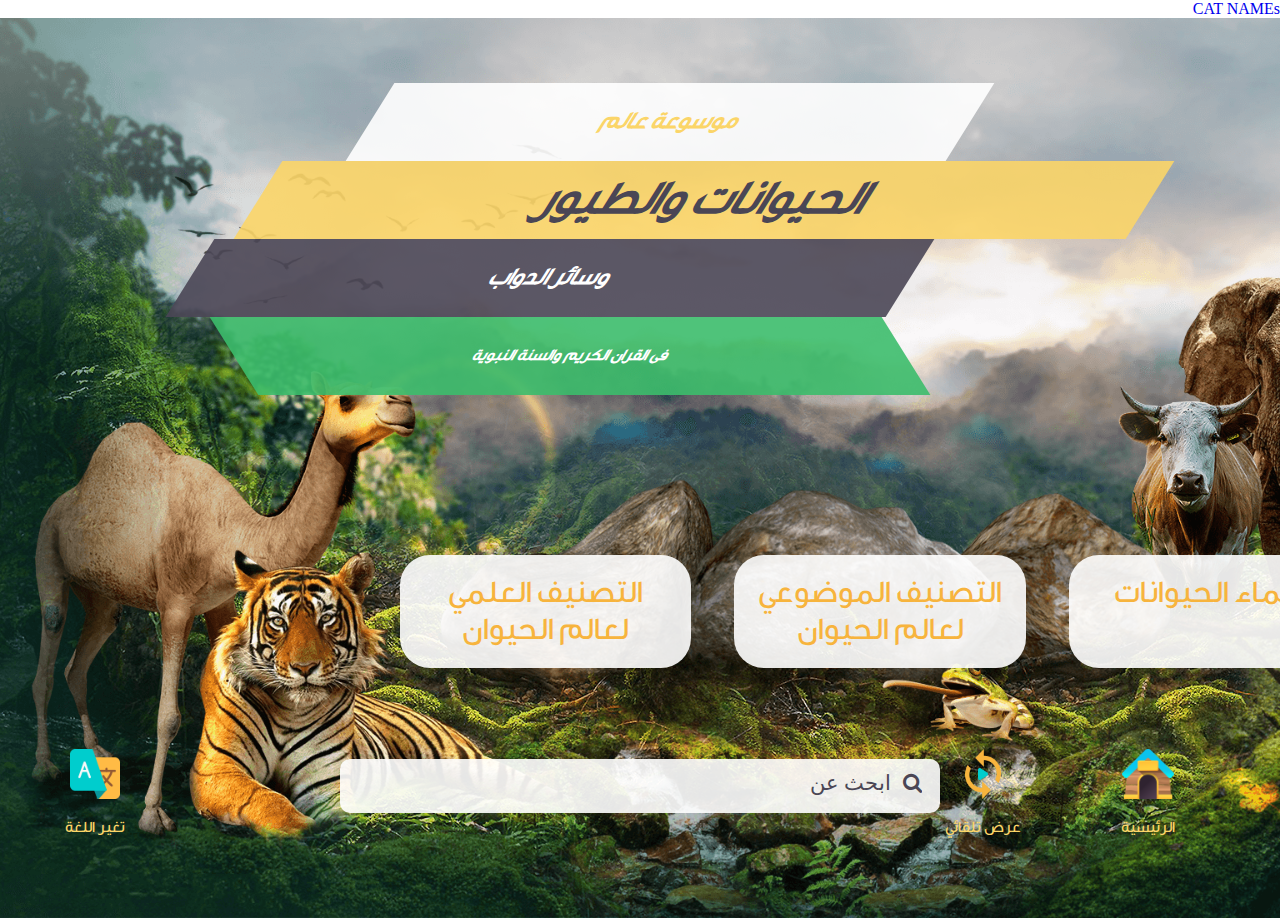
<file: index.html>
<!DOCTYPE html>
<html lang="en">
<head>
    <meta charset="UTF-8">
    <meta name="viewport" content="width=device-width, initial-scale=1.0">
    <meta name='viewport' content='width=1920'>
    <title>Animals - Site Title</title>
    <link rel="stylesheet" href="https://cdnjs.cloudflare.com/ajax/libs/font-awesome/4.7.0/css/font-awesome.min.css">
    <link rel="stylesheet" href="assets/css/animate.css">
    <link rel="stylesheet" href="assets/css/main.css">
</head>
<body>
    <a href="pages/animals-cat.html">CAT</a>
    <!-- <a href="pages/animal-info.html">INFO</a> -->
    <a href="pages/animals-names.html">NAMEs</a>
    <!-- main container start -->
    <main class="main main__home">

        <ul class="menu">
            <li class="menu__item menu__item--1 wow slideInRight" data-wow-duration="3s" data-wow-delay="1s">
                <a href="#" class="menu__item-link">موسوعة عالم</a>
            </li>
            <li class="menu__item menu__item--2 wow slideInLeft" data-wow-duration="3s" data-wow-delay="1s">
                <a href="#" class="menu__item-link">الحيوانات والطيور</a>
            </li>
            <li class="menu__item menu__item--3 wow slideInRight" data-wow-duration="3s" data-wow-delay="1s">
                <a href="#" class="menu__item-link">وسائر الدواب</a>
            </li>
            <li class="menu__item menu__item--4 wow slideInDown" data-wow-duration="3s" data-wow-delay="1s">
                <a href="#" class="menu__item-link">فى القران الكريم والسنة النبوية</a>
            </li>
        </ul>

        <ul class="links">
            <li class="links__item wow fadeInRightBig" data-wow-duration="3s"  data-wow-delay="3s">
                <a href="#" class="links__item-link"> أسماء 
                    الحيوانات</a>
            </li>
            <li class="links__item wow fadeInDownBig" data-wow-duration="3s"  data-wow-delay="3s" >
                <a href="#" class="links__item-link">  التصنيف الموضوعي 
                    لعالم الحيوان </a>
            </li>
            <li class="links__item wow fadeInLeftBig" data-wow-duration="3s"  data-wow-delay="3s" >
                <a href="#" class="links__item-link"> التصنيف العلمي 
                    لعالم الحيوان</a>
            </li>
        </ul>


        <!-- Footer -->
        <div class="footer">
            <ul class="footer__items">
                <li class="footer__item wow fadeInDownBig" data-wow-duration="3s" data-wow-delay="5s">
                    <img src="assets/images/icon/home.png" alt="Home" class="footer__item-icon">
                    <span class="footer__item-label ">الرئيسية</span>
                </li>
                <li class="footer__item footer__item--slides wow slideInDown" data-wow-duration="3s" data-wow-delay="5s">
                    <img src="assets/images/icon/reload.png" alt="Slides Show" class="footer__item-icon">
                    <span class="footer__item-label">عرض تلقائي</span>
                </li>
                <li class="footer__input wow slideInRight" data-wow-duration="3s" data-wow-delay="5s">
                    <input class="footer__input inputs" placeholder="&#xF002;  ابحث عن">
                </li>
                <li class="footer__item wow slideInRight" data-wow-duration="3s" data-wow-delay="5s">
                    <img src="assets/images/icon/lang.png" alt="Change Langauge" class="footer__item-icon">
                    <span class="footer__item-label">تغير اللغة</span>
                </li>
            </ul>
        </div>
    </main>
    <!-- main container End -->

    <script src="assets/js/wow.min.js"></script>
    <script src="assets/js/app.js"></script>
</body>
</html>
</file>
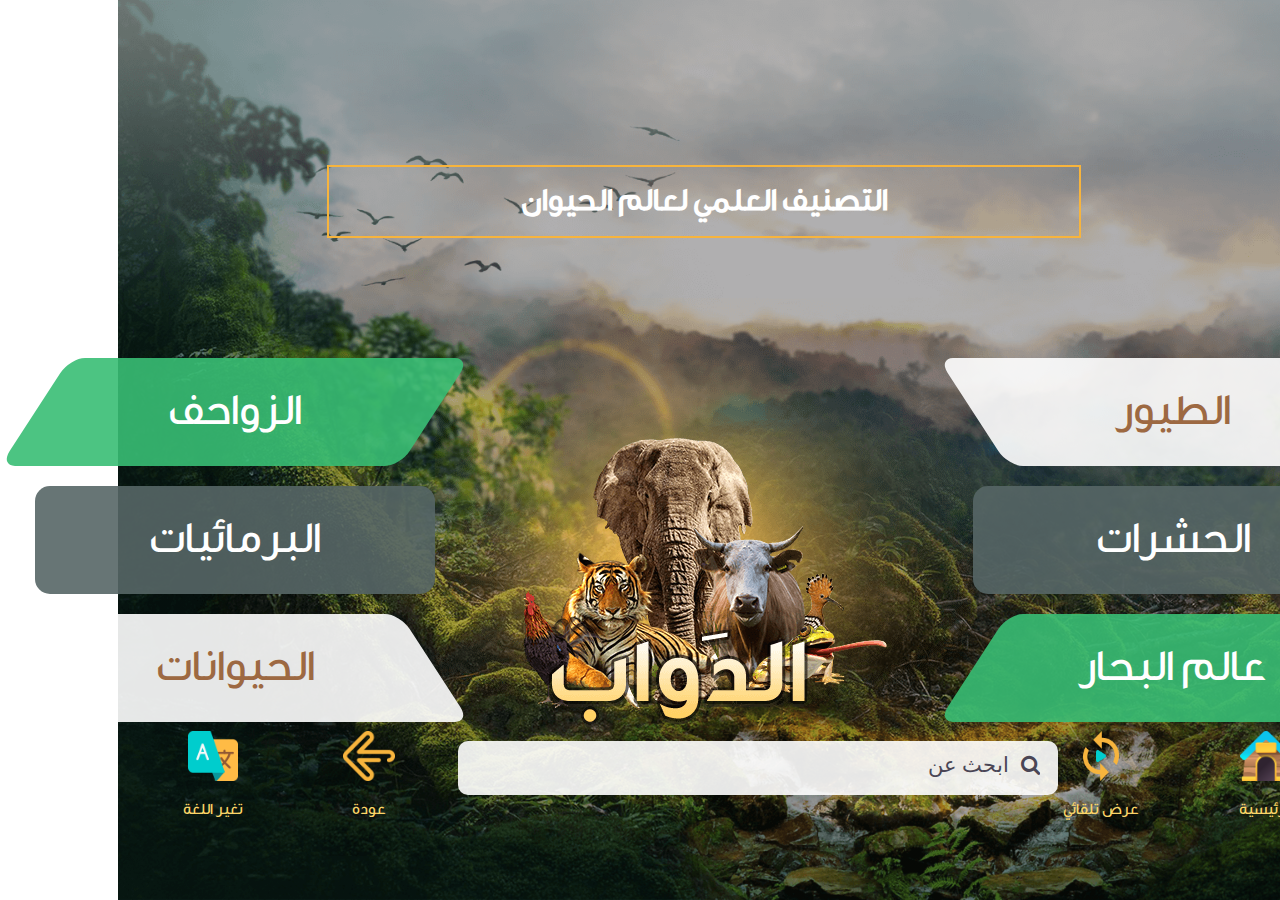
<file: pages/animals-s-classification.html>
<!DOCTYPE html>
<html lang="en">

<head>
    <meta charset="UTF-8">
    <meta name="viewport" content="width=device-width, initial-scale=1.0">
    <meta name='viewport' content='width=1920'>
    <title>Animals Scientific classification - Site Title</title>
    <link rel="stylesheet" href="https://cdnjs.cloudflare.com/ajax/libs/font-awesome/4.7.0/css/font-awesome.min.css">
    <link rel="stylesheet" href="../assets/css/animate.css">
    <link rel="stylesheet" href="../assets/css/main.css">
</head>

<body>

    <!-- main container start -->
    <main class="main main__animals-s-classification">

        <section class="classification">
            <h2 class="classification__title">التصنيف العلمي لعالم الحيوان </h2>

            <div class="classification__lists">
                <ul class="classification__list">
                    <li class="classification__list__item classification__list__item--1"><span class="text"> الطيور
                        </span></li>
                    <li class="classification__list__item classification__list__item--2"><span class="text"> الحشرات
                        </span></li>
                    <li class="classification__list__item classification__list__item--3"><span class="text">عالم البحار
                        </span></li>
                </ul>

                <img class="classification__img" src="../assets/images/classification-img.png" alt="classification">

                <ul class="classification__list">
                    <li class="classification__list__item classification__list__item--3"><span class="text"> الزواحف
                        </span></li>
                    <li class="classification__list__item classification__list__item--2"><span class="text"> البرمائيات
                        </span></li>
                    <li class="classification__list__item classification__list__item--1"><span class="text"> الحيوانات
                        </span></li>
                </ul>
            </div>
        </section>

        <!-- Footer -->
        <div class="footer">
            <ul class="footer__items">
                <li class="footer__item wow fadeInDownBig" data-wow-duration="3s" data-wow-delay="1s">
                    <img src="../assets/images/icon/home.png" alt="Home" class="footer__item-icon">
                    <span class="footer__item-label">الرئيسية</span>
                </li>
                <li class="footer__item footer__item--slides wow slideInDown" data-wow-duration="3s" data-wow-delay="1s">
                    <img src="../assets/images/icon/reload.png" alt="Slides Show" class="footer__item-icon">
                    <span class="footer__item-label">عرض تلقائي</span>
                </li>
                <li class="footer__input wow slideInRight" data-wow-duration="3s" data-wow-delay="1s">
                    <input class="footer__input inputs" placeholder="&#xF002;  ابحث عن">
                </li>
                <li class="footer__item  footer__item--back wow slideInRight" data-wow-duration="3s" data-wow-delay="1s">
                    <img src="../assets/images/icon/back.png" alt="Back" class="footer__item-icon">
                    <span class="footer__item-label">عودة</span>
                </li>
                <li class="footer__item  wow slideInRight" data-wow-duration="3s" data-wow-delay="1s">
                    <img src="../assets/images/icon/lang.png" alt="Change Langauge" class="footer__item-icon">
                    <span class="footer__item-label">تغير اللغة</span>
                </li>
            </ul>
        </div>
    </main>
    <!-- main container End -->

    <script src="../assets/js/wow.min.js"></script>
    <script src="../assets/js/app.js"></script>
</body>

</html>
</file>
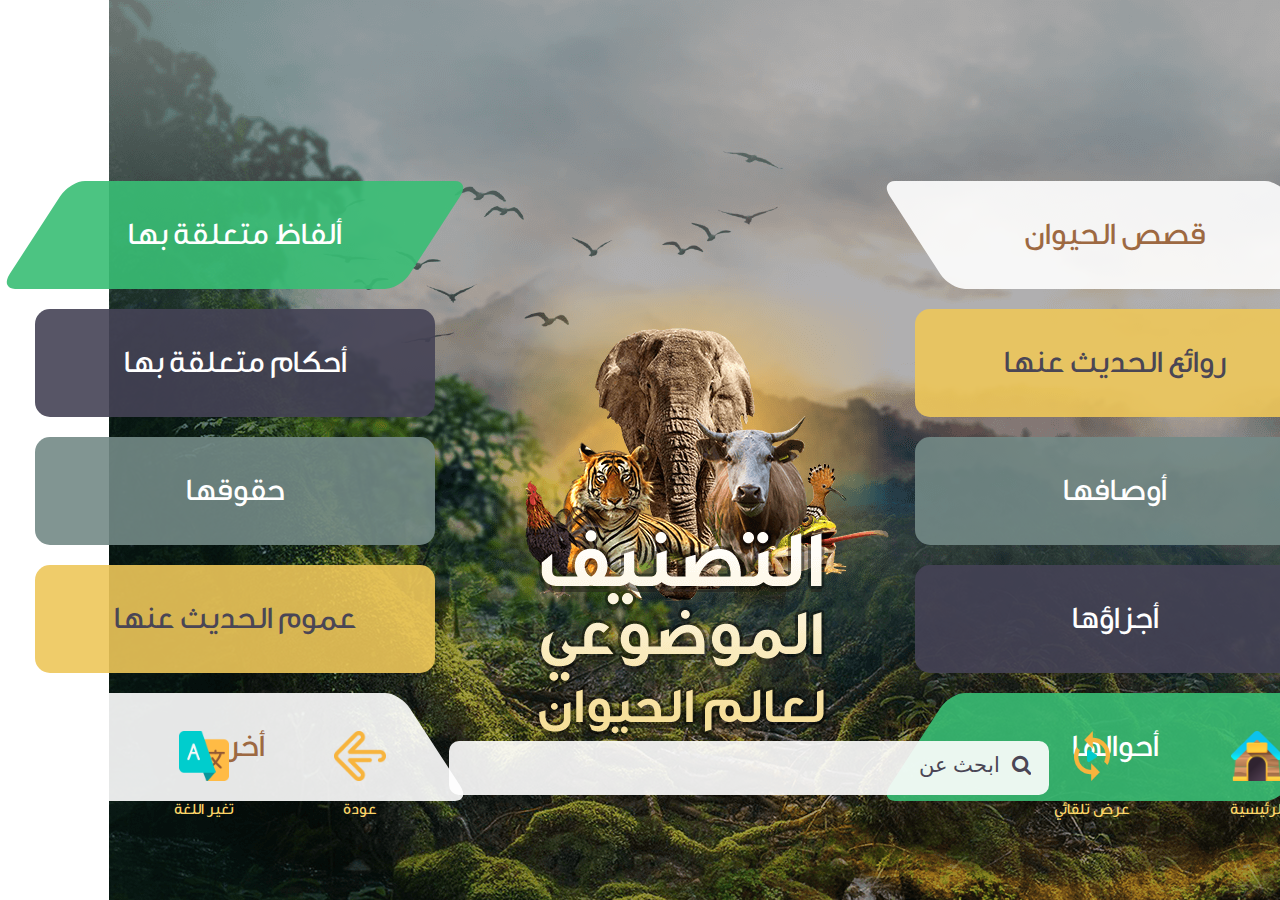
<file: pages/animals-t-classification.html>
<!DOCTYPE html>
<html lang="en">

<head>
    <meta charset="UTF-8">
    <meta name="viewport" content="width=device-width, initial-scale=1.0">
    <meta name='viewport' content='width=1920'>
    <title>Animals Thematic classification - Site Title</title>
    <link rel="stylesheet" href="https://cdnjs.cloudflare.com/ajax/libs/font-awesome/4.7.0/css/font-awesome.min.css">
    <link rel="stylesheet" href="../assets/css/animate.css">
    <link rel="stylesheet" href="../assets/css/main.css">
</head>

<body>

    <!-- main container start -->
    <main class="main main__animals-t-classification">

        <section class="classification">
            <div class="classification__lists">
                <ul class="classification__list">
                    <li class="classification__list__item classification__list__item--1"><span class="text"> قصص الحيوان
                        </span></li>
                    <li class="classification__list__item classification__list__item--orange"><span class="text"> روائع الحديث عنها
                        </span></li>
                    <li class="classification__list__item classification__list__item--grey"><span class="text">أوصافها
                        </span></li>
                    <li class="classification__list__item classification__list__item--dark"><span class="text">أجزاؤها
                        </span></li>
                    <li class="classification__list__item classification__list__item--3 classification__list__item--green"><span class="text">أحوالها
                        </span></li>
                </ul>

                <img class="classification__img" src="../assets/images/classification-t-img.png" alt="classification">

                <ul class="classification__list">
                    <li class="classification__list__item classification__list__item--3 classification__list__item--green"><span class="text"> ألفاظ متعلقة بها
                        </span></li>
                    <li class="classification__list__item classification__list__item--dark"><span class="text"> أحكام متعلقة بها
                        </span></li>
                    <li class="classification__list__item classification__list__item--grey"><span class="text"> حقوقها
                        </span></li>
                    <li class="classification__list__item classification__list__item--orange"><span class="text"> عموم الحديث عنها
                        </span></li>
                    <li class="classification__list__item classification__list__item--1"><span class="text"> أخرى
                        </span></li>
                </ul>
            </div>
        </section>

        <!-- Footer -->
        <div class="footer">
            <ul class="footer__items">
                <li class="footer__item wow fadeInDownBig" data-wow-duration="3s" data-wow-delay="1s">
                    <img src="../assets/images/icon/home.png" alt="Home" class="footer__item-icon">
                    <span class="footer__item-label">الرئيسية</span>
                </li>
                <li class="footer__item footer__item--slides wow slideInDown" data-wow-duration="3s" data-wow-delay="1s">
                    <img src="../assets/images/icon/reload.png" alt="Slides Show" class="footer__item-icon">
                    <span class="footer__item-label">عرض تلقائي</span>
                </li>
                <li class="footer__input wow slideInRight" data-wow-duration="3s" data-wow-delay="1s">
                    <input class="footer__input inputs" placeholder="&#xF002;  ابحث عن">
                </li>
                <li class="footer__item  footer__item--back wow slideInRight" data-wow-duration="3s" data-wow-delay="1s">
                    <img src="../assets/images/icon/back.png" alt="Back" class="footer__item-icon">
                    <span class="footer__item-label">عودة</span>
                </li>
                <li class="footer__item  wow slideInRight" data-wow-duration="3s" data-wow-delay="1s">
                    <img src="../assets/images/icon/lang.png" alt="Change Langauge" class="footer__item-icon">
                    <span class="footer__item-label">تغير اللغة</span>
                </li>
            </ul>
        </div>
    </main>
    <!-- main container End -->

    <script src="../assets/js/wow.min.js"></script>
    <script src="../assets/js/app.js"></script>
</body>

</html>
</file>
<file: assets/css/main.css>
.main__animal .animal-info__content .text::-webkit-scrollbar{width:6px;height:40px;border-radius:5px;margin-right:30px}.main__animal .animal-info__content .text::-webkit-scrollbar-track{background-color:#3cd07a}.main__animal .animal-info__content .text::-webkit-scrollbar-thumb{background-color:#29815a;outline:1px solid #3dd17a;border-radius:5px}.main{background-size:cover;background-repeat:no-repeat;height:100vh;padding:65px;position:relative;-webkit-box-sizing:border-box;box-sizing:border-box;font-family:"Dinar-One-Medium";background-image:url(../images/home-hero.png)}.main__home{-webkit-transition:all 0.5s;transition:all 0.5s}.main__home .menu{list-style:none;width:1000px;margin:0 auto;text-align:center}.main__home .menu__item{height:78px;display:-webkit-box;display:-ms-flexbox;display:flex;-webkit-box-align:center;-ms-flex-align:center;align-items:center;-webkit-box-pack:center;-ms-flex-pack:center;justify-content:center;-webkit-transform:skew(-32deg, 0deg);transform:skew(-32deg, 0deg);cursor:pointer;-webkit-transition:all 0.5s ease-in-out;transition:all 0.5s ease-in-out;-webkit-transform:translate(50px) skew(-32deg, 0deg);transform:translate(50px) skew(-32deg, 0deg)}.main__home .menu__item-link{font-size:inherit;color:inherit;font-weight:bold;-webkit-transition:all 0.5s;transition:all 0.5s}.main__home .menu__item--1{background-color:rgba(255,255,255,0.9);color:#fbd568;width:600px;font-size:1.5rem;margin:0 auto}.main__home .menu__item--2{background-color:rgba(251,213,104,0.9);color:#4a4655;width:892px;font-size:3rem}.main__home .menu__item--3{background-color:rgba(74,70,85,0.9);color:#fff;width:720px;font-size:1.5rem;margin-right:auto}.main__home .menu__item--4{background-color:rgba(60,189,108,0.9);color:#fff;width:672px;margin:0 auto;-webkit-transform:translate(-50px) skew(32deg, 0deg);transform:translate(-50px) skew(32deg, 0deg)}.main__home .menu__item--4 .menu__item-link{-webkit-transform:skew(-50deg, 0deg) !important;transform:skew(-50deg, 0deg) !important}.main__home .menu__item:hover{-webkit-transform:skew(0deg, 0deg);transform:skew(0deg, 0deg)}.main__home .menu__item:hover .menu__item-link{-webkit-transform:skew(-32deg, 0deg) !important;transform:skew(-32deg, 0deg) !important}.main__home .links{list-style:none;width:1000px;margin:0 auto;text-align:center;display:-webkit-box;display:-ms-flexbox;display:flex;-webkit-box-pack:justify;-ms-flex-pack:justify;justify-content:space-between;justify-items:center;position:absolute;left:400px;bottom:250px;z-index:9}.main__home .links__item{width:30.33%;-webkit-transition:all 0.9s;transition:all 0.9s;padding:20px;background-color:rgba(255,255,255,0.9);border-radius:30px}.main__home .links__item:hover{-webkit-transform:translateY(-20px);transform:translateY(-20px);background-color:#f7b43d}.main__home .links__item:hover .links__item-link{color:#fff}.main__home .links__item-link{color:#f7b43d;font-size:2rem;text-align:center;display:inline-block;-webkit-transition:all .9s;transition:all .9s}.main__animal{background:-webkit-gradient(linear, left top, left bottom, from(rgba(40,50,78,0.6)));background:linear-gradient(rgba(40,50,78,0.6));position:absolute;top:0;bottom:0}.main__animal .animal{display:-webkit-box;display:-ms-flexbox;display:flex;margin:50px}.main__animal .animal-info{-webkit-box-flex:1;-ms-flex:1;flex:1}.main__animal .animal-info__title{color:#bdc8c9;font-size:1.3rem;margin-right:50px;margin-bottom:30px;font-family:"Dinar-One-Medium";position:relative}.main__animal .animal-info__title::after{content:'';position:absolute;bottom:-10px;right:0;width:100px;height:3px;background-color:#f7b43d}.main__animal .animal-info__detail{background-color:rgba(120,140,141,0.9);border-radius:100px;-webkit-box-sizing:border-box;box-sizing:border-box;margin-bottom:30px;padding:20px 67px}.main__animal .animal-info__tags{display:-webkit-box;display:-ms-flexbox;display:flex;-webkit-box-pack:justify;-ms-flex-pack:justify;justify-content:space-between}.main__animal .animal-info__tag{font-size:1.3rem;width:211px;height:57px;background-color:#566666;display:-webkit-box;display:-ms-flexbox;display:flex;-webkit-box-align:center;-ms-flex-align:center;align-items:center;-webkit-box-pack:center;-ms-flex-pack:center;justify-content:center;border-radius:20px;cursor:pointer;margin:0 3px;-webkit-transition:all 0.5s ease-in-out;transition:all 0.5s ease-in-out}.main__animal .animal-info__tag:hover{-webkit-transform:translateY(-20px);transform:translateY(-20px)}.main__animal .animal-info__content{width:100%;background-color:rgba(49,166,97,0.9);height:464px;padding:67px;line-height:50px;direction:ltr;border-top-right-radius:10px;border-bottom-left-radius:10px;position:relative}.main__animal .animal-info__content:after,.main__animal .animal-info__content:before{content:" ";width:20px;height:20px;position:absolute;border:0px solid #fff;-webkit-transition:all 1s;transition:all 1s}.main__animal .animal-info__content:after{top:-1px;left:-1px;border-top:5px solid #fff;border-left:5px solid #fff;border-radius:2px}.main__animal .animal-info__content:before{bottom:-1px;right:-1px;border-bottom:5px solid #fff;border-right:5px solid #fff;border-radius:2px}.main__animal .animal-info__content:before,.main__animal .animal-info__content:after{-webkit-animation:createBorder 3s;animation:createBorder 3s}.main__animal .animal-info__content .text{overflow-y:auto;height:100%;padding-right:20px;text-align:right}.main__animal .animal-details{width:23%}.main__animal .animal-details__img{animation:zoomIn 3s;-webkit-animation:zoomIn 3s}.main__animal .animal-details__name{position:relative;cursor:pointer;text-align:center;padding:16px;width:200px;margin:0 auto;margin-bottom:20px;font-size:1.5rem;color:#f7b43d}.main__animal .animal-details__name:after,.main__animal .animal-details__name:before{content:" ";width:20px;height:20px;position:absolute;-webkit-transition:all 1s;transition:all 1s}.main__animal .animal-details__name:after{top:-1px;left:-1px;border-top:4px solid #f7b43d;border-left:4px solid #f7b43d}.main__animal .animal-details__name:before{bottom:-1px;right:-1px;border-bottom:4px solid #f7b43d;border-right:4px solid #f7b43d;border-radius:2px}.main__animal .animal-details__name:before,.main__animal .animal-details__name:after{-webkit-animation-name:borderName;animation-name:borderName;-webkit-animation-duration:5s;animation-duration:5s;-webkit-animation-delay:2s;animation-delay:2s;-webkit-animation-iteration-count:infinite;animation-iteration-count:infinite}.main__animal .animal-details__title{-webkit-animation-iteration-count:infinite !important;animation-iteration-count:infinite !important}.main__animal .animal-details__name-1:after,.main__animal .animal-details__name-1:before{content:" ";width:20px;height:20px;position:absolute;-webkit-transition:all 1s;transition:all 1s}.main__animal .animal-details__name-1:after{bottom:-1px;left:-1px;border-bottom:4px solid #f7b43d;border-left:4px solid #f7b43d}.main__animal .animal-details__name-1:before{top:-1px;right:-1px;border-top:4px solid #f7b43d;border-right:4px solid #f7b43d;border-radius:2px}.main__animal .animal-details__alternative-names{display:-webkit-box;display:-ms-flexbox;display:flex;-ms-flex-wrap:wrap;flex-wrap:wrap;margin-right:5px}.main__animal .animal-details__alternative-name{width:93px;height:44px;border-radius:20px;background-color:#2f9e6e;display:-webkit-box;display:-ms-flexbox;display:flex;-webkit-box-align:center;-ms-flex-align:center;align-items:center;-webkit-box-pack:center;-ms-flex-pack:center;justify-content:center;cursor:pointer;margin-bottom:10px;margin-left:5px;-webkit-transition:all 0.5s ease-in-out;transition:all 0.5s ease-in-out}.main__animal .animal-details__alternative-name:hover{-webkit-transform:translateY(-5px);transform:translateY(-5px)}.main__animal .animal-details__others{background-color:rgba(120,140,141,0.9);width:400px;padding:5px 0;border-radius:10px}.main__animal .animal-details__title-others{padding:0 50px;color:#bdc8c9;font-family:'Dinar-One-Medium';position:relative;margin-bottom:30px}.main__animal .animal-details__title-others::after{content:'';width:80px;height:3px;position:absolute;bottom:-10px;right:50px;background-color:#f7b43d}@keyframes createBorder{0%{width:0%;height:0%}50%{width:102%;height:102%}}@-webkit-keyframes createBorder{0%{width:0%;height:0%}50%{width:102%;height:102%}}@keyframes borderName{0%{width:10%;height:10%}50%{width:100%;height:100%}}@-webkit-keyframes borderName{0%{width:10%;height:10%}50%{width:100%;height:100%}}@keyframes zoomIn{0%{opacity:0;-webkit-transform:scale3d(0.3, 0.3, 0.3);transform:scale3d(0.3, 0.3, 0.3)}50%{opacity:1}}@-webkit-keyframes zoomIn{0%{opacity:0;-webkit-transform:scale3d(0.3, 0.3, 0.3);transform:scale3d(0.3, 0.3, 0.3)}50%{opacity:1}}.main__animals-cat{background:-webkit-gradient(linear, left top, left bottom, from(rgba(0,0,0,0.5)), to(rgba(0,0,0,0.5))),url(../images/hero.png) no-repeat;background:linear-gradient(rgba(0,0,0,0.5), rgba(0,0,0,0.5)),url(../images/hero.png) no-repeat;background-size:cover}.main__animals-cat .animals-cat{width:1555px;height:709px;margin:0 auto;display:-webkit-box;display:-ms-flexbox;display:flex;-webkit-box-orient:vertical;-webkit-box-direction:normal;-ms-flex-direction:column;flex-direction:column;-ms-flex-wrap:wrap;flex-wrap:wrap}.main__animals-cat .animals-cat__item{height:110px;border-radius:15px;display:-webkit-box;display:-ms-flexbox;display:flex;-webkit-box-orient:vertical;-webkit-box-direction:normal;-ms-flex-direction:column;flex-direction:column;-webkit-box-align:center;-ms-flex-align:center;align-items:center;-webkit-box-pack:center;-ms-flex-pack:center;justify-content:center;font-size:1.3rem;cursor:pointer;margin-left:10px;margin-bottom:10px;-webkit-transition:all 0.5s ease-in-out;transition:all 0.5s ease-in-out}.main__animals-cat .animals-cat__item--small{width:330px}.main__animals-cat .animals-cat__item--large{width:400px}.main__animals-cat .animals-cat__item--dark{background-color:rgba(69,67,85,0.9)}.main__animals-cat .animals-cat__item--green{background-color:rgba(57,190,116,0.9)}.main__animals-cat .animals-cat__item--orange{background-color:rgba(197,157,79,0.9)}.main__animals-cat .animals-cat__item:hover{-webkit-transform:translateY(-5px);transform:translateY(-5px)}.title{font-size:2rem;cursor:pointer;text-align:center;padding:16px;width:35%;margin:0px auto;margin-bottom:50px;color:#f7b43d;position:relative;font-family:"Dinar-One-Medium"}.title::after,.title::before{content:" ";width:20px;height:20px;position:absolute;-webkit-transition:all 1s;transition:all 1s}.title::before{bottom:25px;right:25px;border-bottom:4px solid #f7b43d;border-right:4px solid #f7b43d}.title::after{top:25px;left:25px;border-top:4px solid #f7b43d;border-left:4px solid #f7b43d}.title__name::after,.title__name::before{content:" ";width:20px;height:20px;position:absolute;-webkit-transition:all 1s;transition:all 1s}.title__name::after{bottom:25px;left:25px;border-bottom:4px solid #f7b43d;border-left:4px solid #f7b43d}.title__name::before{top:25px;right:25px;border-top:4px solid #f7b43d;border-right:4px solid #f7b43d;border-radius:2px}.animals-cat .slick-slide{width:389px !important}.animals-cat .slick-slide>*:focus{border:solid 3px rgba(255,255,255,0.9) !important}.animals-cat__item{outline:none !important}.animals-cat .slick-prev{width:51px}.animals-cat .slick-next{width:51px}.animals-cat .slick-list{width:100%;background-color:rgba(255,255,255,0.5);border-radius:10px}.animals-cat .slick-track{width:7002px !important;display:-webkit-box;display:-ms-flexbox;display:flex;-ms-flex-wrap:nowrap;flex-wrap:nowrap;padding:30px 30px}.animals-cat .slick-dots{margin:0 auto;display:-webkit-box;display:-ms-flexbox;display:flex}.animals-cat .slick-dots>li{padding:5px}.animals-cat .slick-dots>li>button{padding:8px;outline:none;border-radius:50%;border:none}.animals-cat .slick-active{outline:none}.animals-cat .slick-active>button{border:solid 2px #fff !important;background-color:#f7b43d;outline:none}.main__animals-s-classification{background:-webkit-gradient(linear, left top, left bottom, from(rgba(0,0,0,0.3)), to(rgba(0,0,0,0.3))),url(../images/hero.png);background:linear-gradient(rgba(0,0,0,0.3), rgba(0,0,0,0.3)),url(../images/hero.png);background-size:cover}.main__animals-s-classification .classification{width:1258px;height:550px;margin:0 auto;margin-top:100px;text-align:center}.main__animals-s-classification .classification__title{font-size:2rem;border:2px solid #f7b43d;cursor:pointer;text-align:center;padding:16px;width:60%;margin:0 auto;margin-bottom:60px}.main__animals-s-classification .classification__lists{display:-webkit-box;display:-ms-flexbox;display:flex;-webkit-box-pack:center;-ms-flex-pack:center;justify-content:center;-webkit-box-align:center;-ms-flex-align:center;align-items:center}.main__animals-s-classification .classification__list{padding:0 !important}.main__animals-s-classification .classification__list__item{height:108px;border-radius:15px;background-color:rgba(255,255,255,0.9);width:400px;margin-bottom:20px;display:-webkit-box;display:-ms-flexbox;display:flex;-webkit-box-align:center;-ms-flex-align:center;align-items:center;-webkit-box-pack:center;-ms-flex-pack:center;justify-content:center;font-size:2.8rem;cursor:pointer;-webkit-transition:left .5s ease-in-out;transition:left .5s ease-in-out}.main__animals-s-classification .classification__list__item--1{-webkit-transform:skew(33deg, 0deg);transform:skew(33deg, 0deg);color:#9d6942}.main__animals-s-classification .classification__list__item--1 .text{-webkit-transform:skew(-33deg, 0deg);transform:skew(-33deg, 0deg)}.main__animals-s-classification .classification__list__item--2{background-color:rgba(86,102,102,0.9)}.main__animals-s-classification .classification__list__item--3{background-color:rgba(57,190,116,0.9);-webkit-transform:skew(-33deg, 0deg);transform:skew(-33deg, 0deg)}.main__animals-s-classification .classification__list__item--3 .text{-webkit-transform:skew(33deg, 0deg);transform:skew(33deg, 0deg)}.main__animals-s-classification .classification__list__item:hover{position:relative;bottom:-5px}.main__animals-t-classification{background:-webkit-gradient(linear, left top, left bottom, from(rgba(0,0,0,0.3)), to(rgba(0,0,0,0.3))),url(../images/hero.png);background:linear-gradient(rgba(0,0,0,0.3), rgba(0,0,0,0.3)),url(../images/hero.png)}.main__animals-t-classification .classification{width:1258px;height:550px;margin:0 auto;margin-top:100px;text-align:center}.main__animals-t-classification .classification__lists{display:-webkit-box;display:-ms-flexbox;display:flex;-webkit-box-pack:center;-ms-flex-pack:center;justify-content:center;-webkit-box-align:center;-ms-flex-align:center;align-items:center}.main__animals-t-classification .classification__list__item{height:108px;border-radius:15px;background-color:rgba(255,255,255,0.9);width:400px;margin-bottom:20px;display:-webkit-box;display:-ms-flexbox;display:flex;-webkit-box-align:center;-ms-flex-align:center;align-items:center;-webkit-box-pack:center;-ms-flex-pack:center;justify-content:center;font-size:2rem;cursor:pointer;-webkit-transition:left .5s ease-in-out;transition:left .5s ease-in-out}.main__animals-t-classification .classification__list__item--1{-webkit-transform:skew(33deg, 0deg);transform:skew(33deg, 0deg);color:#9d6942}.main__animals-t-classification .classification__list__item--1 .text{-webkit-transform:skew(-33deg, 0deg);transform:skew(-33deg, 0deg)}.main__animals-t-classification .classification__list__item--3{-webkit-transform:skew(-33deg, 0deg);transform:skew(-33deg, 0deg)}.main__animals-t-classification .classification__list__item--3 .text{-webkit-transform:skew(33deg, 0deg);transform:skew(33deg, 0deg)}.main__animals-t-classification .classification__list__item--dark{background-color:rgba(69,67,85,0.9)}.main__animals-t-classification .classification__list__item--green{background-color:rgba(57,190,116,0.9)}.main__animals-t-classification .classification__list__item--orange{background-color:rgba(237,199,90,0.9);color:#4a4655}.main__animals-t-classification .classification__list__item--grey{background-color:rgba(115,137,134,0.9)}.main__animals-t-classification .classification__list__item:hover{position:relative;bottom:-5px}.main__animals-names{background:-webkit-gradient(linear, left top, left bottom, from(rgba(40,50,78,0.6)));background:linear-gradient(rgba(40,50,78,0.6));position:absolute;top:0;bottom:0;left:0;right:0;text-align:center}.main__animals-names .title{font-size:2rem;cursor:pointer;text-align:center;padding:16px;width:30%;margin:40px auto;margin-bottom:20px;color:#f7b43d;position:relative;font-family:"Dinar-One-Medium"}.main__animals-names .title::after,.main__animals-names .title::before{content:" ";width:20px;height:20px;position:absolute;-webkit-transition:all 1s;transition:all 1s}.main__animals-names .title::before{bottom:25px;right:25px;border-bottom:4px solid #f7b43d;border-right:4px solid #f7b43d}.main__animals-names .title::after{top:25px;left:25px;border-top:4px solid #f7b43d;border-left:4px solid #f7b43d}.main__animals-names .title__name::after,.main__animals-names .title__name::before{content:" ";width:20px;height:20px;position:absolute;-webkit-transition:all 1s;transition:all 1s}.main__animals-names .title__name::after{bottom:25px;left:25px;border-bottom:4px solid #f7b43d;border-left:4px solid #f7b43d}.main__animals-names .title__name::before{top:25px;right:25px;border-top:4px solid #f7b43d;border-right:4px solid #f7b43d;border-radius:2px}.main__animals-names .cards{width:1513px;margin:0 auto;display:-webkit-box;display:-ms-flexbox;display:flex;-ms-flex-wrap:wrap;flex-wrap:wrap}.main__animals-names .cards .card{width:287px;height:438px;background-color:rgba(255,255,255,0.9);border-radius:15px;overflow:hidden;position:relative;margin-left:15px;margin-bottom:15px;cursor:pointer}.main__animals-names .cards .card__img{position:absolute;right:-200px;top:30px;-webkit-transition:all 0.5s ease-in-out;transition:all 0.5s ease-in-out}.main__animals-names .cards .card__name{position:absolute;bottom:35px;left:45px;font-size:1.3rem;margin:0}.main__animals-names .cards .card--2{background-color:rgba(74,70,85,0.9)}.main__animals-names .cards .card--2 img{right:-80px}.main__animals-names .cards .card--3{background-color:rgba(115,137,134,0.9)}.main__animals-names .cards .card--3 img{right:-80px}.main__animals-names .cards .card--4{background-color:rgba(247,180,61,0.9)}.main__animals-names .cards .card--4 img{right:-80px}.main__animals-names .cards .card--5 img{right:-150px}.main__animals-names .cards .card--6{background-color:rgba(247,180,61,0.9)}.main__animals-names .cards .card--6 img{right:-200px}.main__animals-names .cards .card--7 img{right:-50px}.main__animals-names .cards .card--8{background-color:rgba(47,158,110,0.9)}.main__animals-names .cards .card--8 img{right:-180px}.main__animals-names .cards .card--9{background-color:rgba(74,70,85,0.9)}.main__animals-names .cards .card--9 img{right:-180px}.main__animals-names .cards .card--10{background-color:rgba(115,137,134,0.9)}.main__animals-names .cards .card--10 img{right:-150px}.main__animals-names .cards .card:hover img{-webkit-transform:scale(1.2);transform:scale(1.2)}.main__animals-names #slider{width:1513px;margin:0 auto}.main__animals-names .slider-button{position:absolute;top:45%;display:-webkit-box;display:-ms-flexbox;display:flex;-webkit-box-orient:vertical;-webkit-box-direction:normal;-ms-flex-direction:column;flex-direction:column;margin-right:106px}.main__animals-names .slider-button .top-arrow{margin-bottom:130px}.main__animals-names .slider-button img{cursor:pointer}.main__animals-names .slick-dots{position:absolute;top:30%;left:-7%}.main__animals-names .slick-dots li button{width:15px;height:15px;border-radius:50%;background-color:#bdc8c9;margin-bottom:30px;border:0;outline:0;cursor:pointer}.main__animals-names .slick-dots li.slick-active button{width:20px;height:20px;background-color:#fff;display:-webkit-box;display:-ms-flexbox;display:flex;-webkit-box-align:center;-ms-flex-align:center;align-items:center;-webkit-box-pack:center;-ms-flex-pack:center;justify-content:center}.main__animals-names .slick-dots li.slick-active button::after{content:"";width:5px;height:5px;border-radius:50%;background-color:#3cbd6c}.main__animals-names .slick-active{outline:none}.main__animals-names .card{outline:none}.main__animals-names .cards>*:focus{border:solid 5px rgba(255,255,255,0.9) !important}.right-nav{position:absolute;right:96px;bottom:175px}.right-nav__title{color:#fbd568}.right-nav__item{margin-bottom:30px;-webkit-transition:all .5s;transition:all .5s}.right-nav__item:hover{-webkit-transform:translateY(-20px);transform:translateY(-20px)}.left-nav{position:absolute;left:57px;bottom:196px}.left-nav__title{color:#fbd568}.left-nav__item{margin-bottom:30px;-webkit-transition:all .5s;transition:all .5s}.left-nav__item:hover{-webkit-transform:translateY(-20px);transform:translateY(-20px)}/*! normalize.css v8.0.1 | MIT License | github.com/necolas/normalize.css */html{line-height:1.15;-webkit-text-size-adjust:100%;direction:rtl}*,*::after,*::before{-webkit-box-sizing:border-box;box-sizing:border-box}body{margin:0;color:#fff;-webkit-box-sizing:border-box;box-sizing:border-box;overflow:hidden}main{display:block}h1{font-size:2em;margin:0.67em 0}hr{-webkit-box-sizing:content-box;box-sizing:content-box;height:0;overflow:visible}ul{list-style:none}pre{font-family:monospace, monospace;font-size:1em}a{text-decoration:none;background-color:transparent}abbr[title]{border-bottom:none;text-decoration:underline;-webkit-text-decoration:underline dotted;text-decoration:underline dotted}b,strong{font-weight:bolder}code,kbd,samp{font-family:monospace, monospace;font-size:1em}small{font-size:80%}sub,sup{font-size:75%;line-height:0;position:relative;vertical-align:baseline}sub{bottom:-0.25em}sup{top:-0.5em}img{border-style:none}button,input,optgroup,select,textarea{font-family:inherit;font-size:100%;line-height:1.15;margin:0}button,input{overflow:visible}button,select{text-transform:none}button,[type="button"],[type="reset"],[type="submit"]{-webkit-appearance:button}button::-moz-focus-inner,[type="button"]::-moz-focus-inner,[type="reset"]::-moz-focus-inner,[type="submit"]::-moz-focus-inner{border-style:none;padding:0}button:-moz-focusring,[type="button"]:-moz-focusring,[type="reset"]:-moz-focusring,[type="submit"]:-moz-focusring{outline:1px dotted ButtonText}fieldset{padding:0.35em 0.75em 0.625em}legend{-webkit-box-sizing:border-box;box-sizing:border-box;color:inherit;display:table;max-width:100%;padding:0;white-space:normal}progress{vertical-align:baseline}textarea{overflow:auto}[type="checkbox"],[type="radio"]{-webkit-box-sizing:border-box;box-sizing:border-box;padding:0}[type="number"]::-webkit-inner-spin-button,[type="number"]::-webkit-outer-spin-button{height:auto}[type="search"]{-webkit-appearance:textfield;outline-offset:-2px}[type="search"]::-webkit-search-decoration{-webkit-appearance:none}::-webkit-file-upload-button{-webkit-appearance:button;font:inherit}details{display:block}summary{display:list-item}template{display:none}[hidden]{display:none}@font-face{font-family:"Dinar-One-Medium";src:url("../fonts/Dinar-One-Medium.otf")}.footer{position:absolute;bottom:65px;left:65px;right:65px}.footer__items{list-style:none;display:-webkit-box;display:-ms-flexbox;display:flex;-webkit-box-align:center;-ms-flex-align:center;align-items:center}.footer__item{display:-webkit-box;display:-ms-flexbox;display:flex;-webkit-box-orient:vertical;-webkit-box-direction:normal;-ms-flex-direction:column;flex-direction:column;-webkit-box-pack:center;-ms-flex-pack:center;justify-content:center;-webkit-box-align:center;-ms-flex-align:center;align-items:center;color:#fbd568;cursor:pointer;-webkit-transition:all .5s ease-in-out;transition:all .5s ease-in-out}.footer__item img{height:50px;margin-bottom:20px}.footer__item--slides{margin-left:auto;margin-right:100px}.footer__item--back{margin-left:100px}.footer__item:hover{-webkit-transform:translateY(-20px);transform:translateY(-20px)}.footer__input{position:absolute;right:50%;bottom:20px;-webkit-transform:translateX(50%);transform:translateX(50%)}.inputs{width:600px;padding:18px;border-radius:10px;border:none;outline:none;background-color:rgba(255,255,255,0.9);color:#4a4655}.inputs::-webkit-input-placeholder{color:#4a4655;opacity:1;font-family:Arial, FontAwesome;font-size:1.3rem}.inputs:-ms-input-placeholder{color:#4a4655;opacity:1;font-family:Arial, FontAwesome;font-size:1.3rem}.inputs::-ms-input-placeholder{color:#4a4655;opacity:1;font-family:Arial, FontAwesome;font-size:1.3rem}.inputs::placeholder{color:#4a4655;opacity:1;font-family:Arial, FontAwesome;font-size:1.3rem}.inputs :-ms-input-placeholder{color:#4a4655;font-family:Arial, FontAwesome;font-size:1.3rem}.inputs ::-ms-input-placeholder{color:#4a4655;font-family:Arial, FontAwesome;font-size:1.3rem}.videos__iframe{position:fixed;right:0;bottom:0;min-width:100%;min-height:100%}
/*# sourceMappingURL=main.css.map */
</file>
